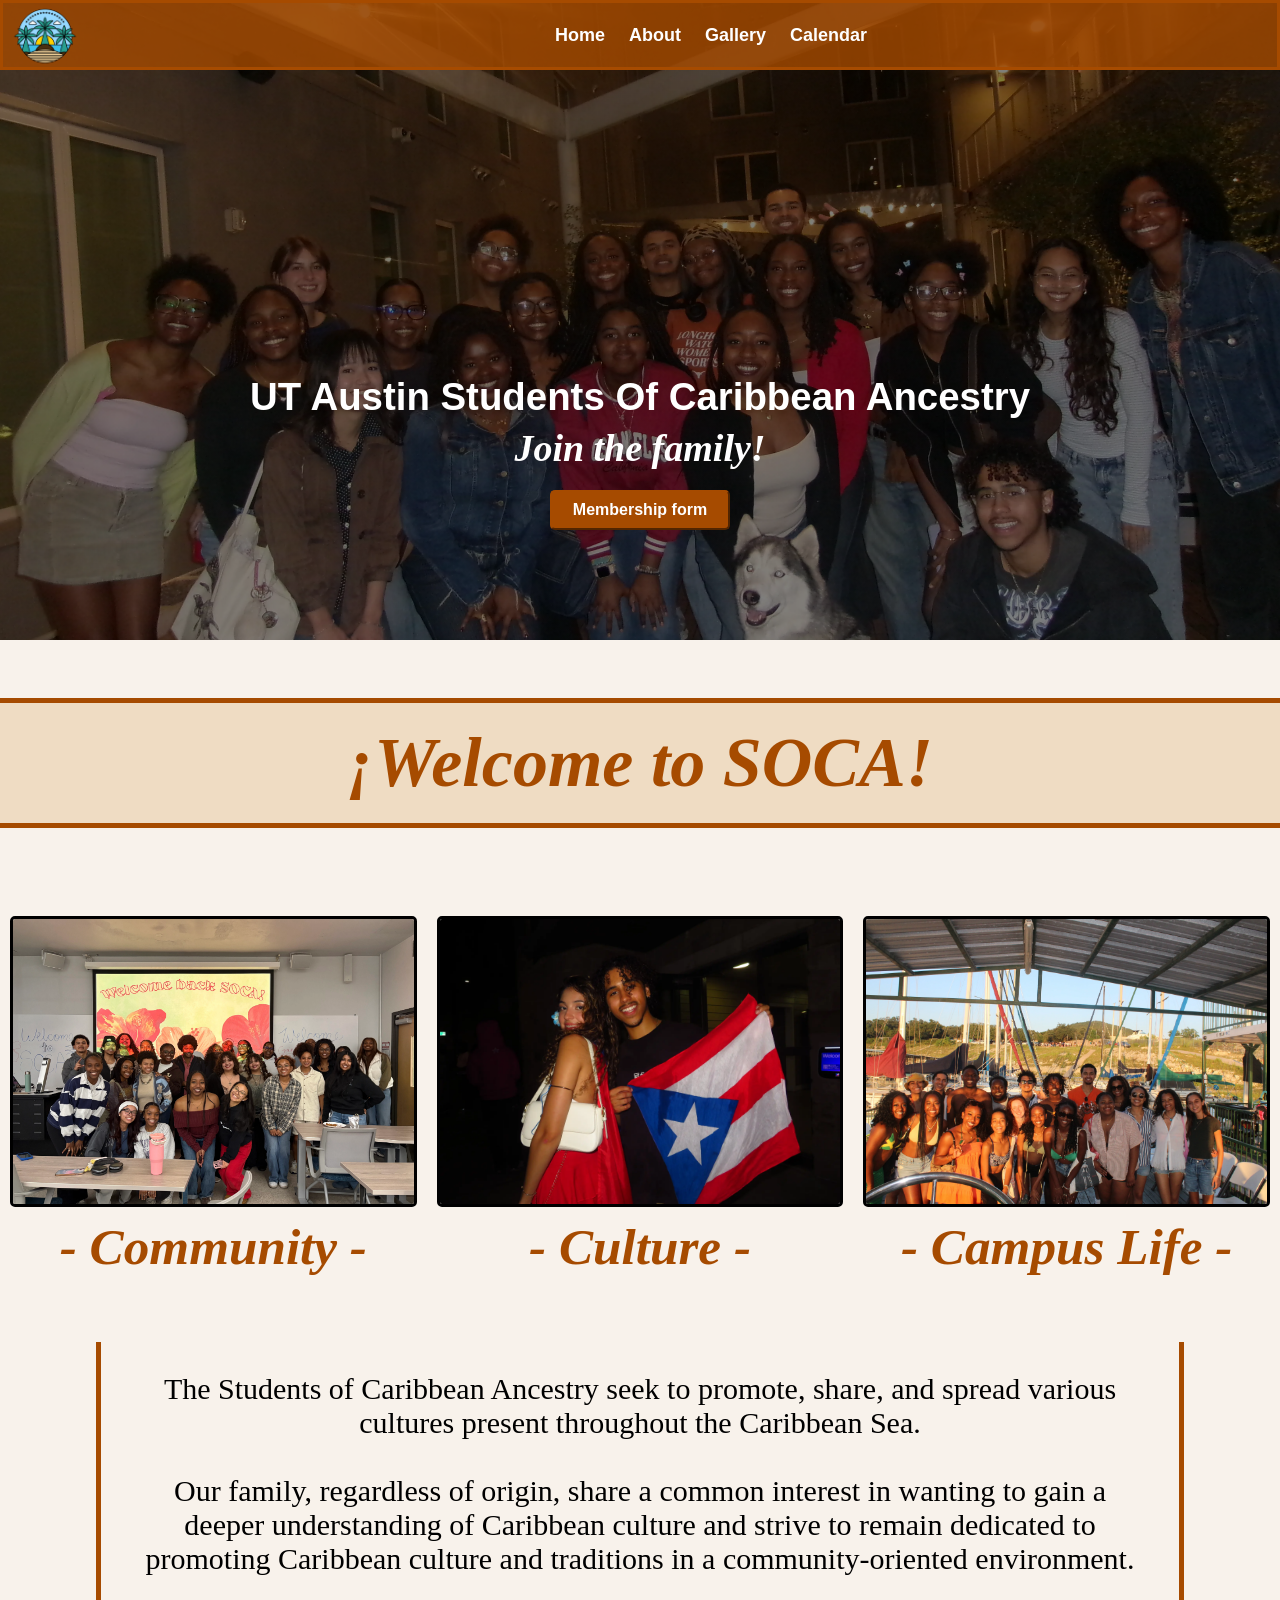
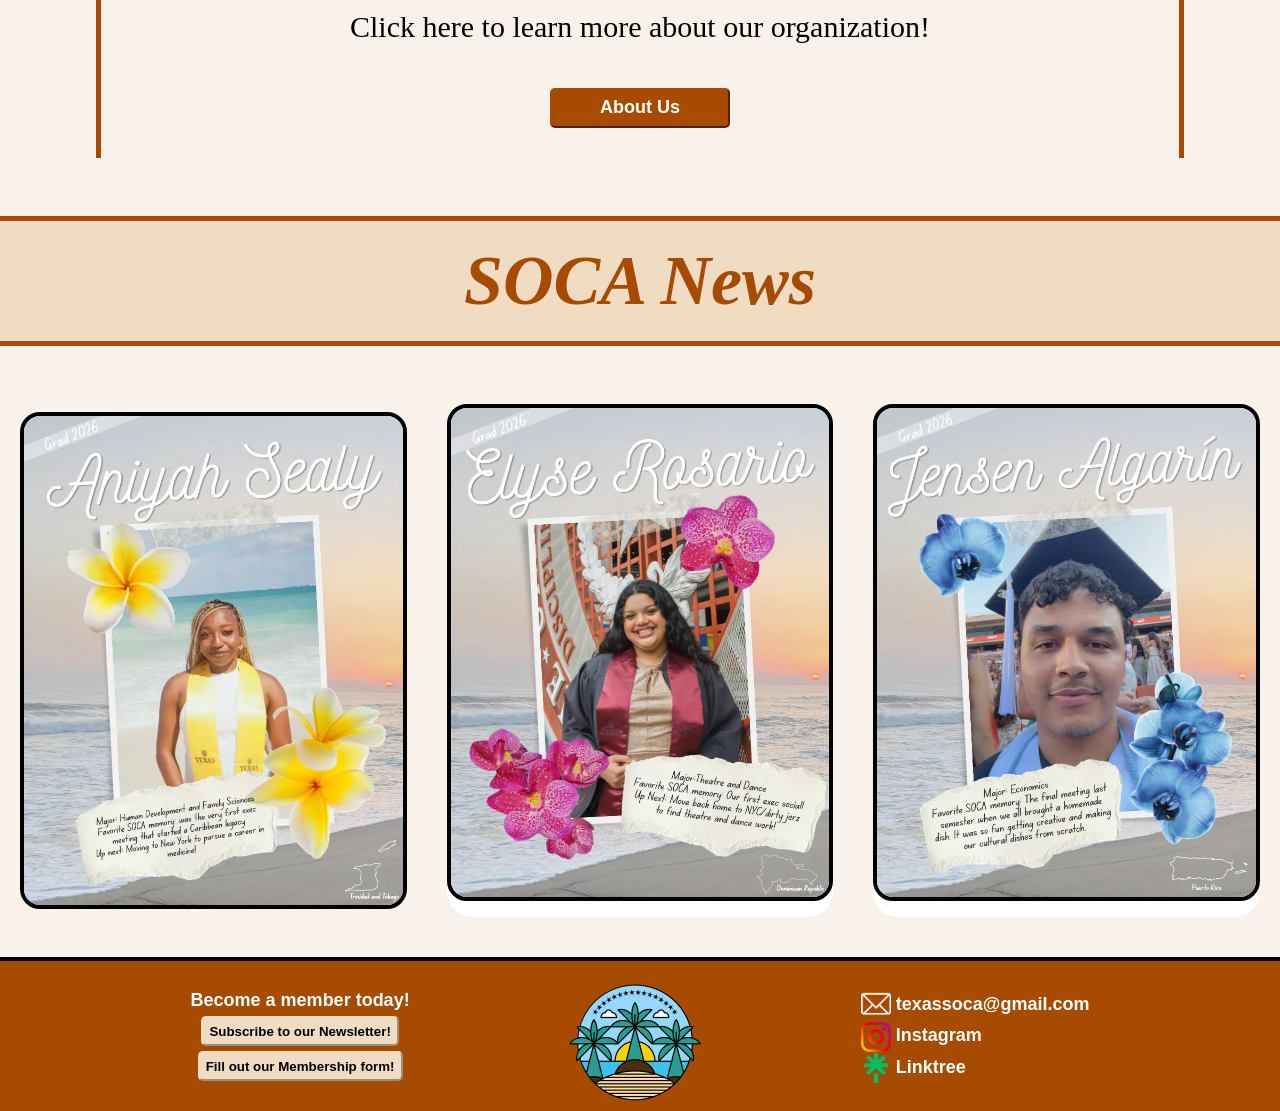
<file: index.html>
<!DOCTYPE html>
<html lang="en">
<!--!defines the metadata, title, and decription of the website in the search engine... I think-->
<head>
    <meta charset="UTF-8"> 
    <meta name="viewport" content="width=device-width, initial-scale=1.0"/>
    <meta name="description" content="Official UT Austin website for the Students of Caribeean Ancestry organization!"/> <!--?idk if this works... meant to give a desc. to the page-->
    <title>UT Austin Students Of Caribbean Ancestry</title>
    <meta content="texassoca.org" property="og:title"/> <!--?idk how useful this is lowk-->
    <meta content="website" property="og:type"/>
    <link href="style.css" rel="stylesheet">
</head>
  <body>
    <!--!Navigation section of SOCA-->
    <nav class="navigation_bar"> 
        <!--TODO: Below is the logo for the navigation bar. Make it fit with CSS-->
        <a href="index.html"><img src="Images/Icons/SOCA flyer.webp" alt="SOCA Logo" id="SOCA_logo_nav"></a>
        <p>
          <a href="index.html">Home</a>
          <a href="Aboutpage.html">About</a>
          <!-- <a href="Eventspage.html">Events</a>  -->
          <a href="Gallerypage.html">Gallery</a>
          <a href="Calendarpage.html">Calendar</a>
        </p>
    </nav> 
    <!--!Main page photo, text, and button-->
    <section class="Main_photo">
        <p id="main_text">
        <strong><br><br><br><br><br><br>UT Austin Students Of Caribbean Ancestry
        </p>
        <p id="text">Join the family!</p>
        <button><a href="https://docs.google.com/forms/d/e/1FAIpQLSfiRs3pIcf7lDTVJcWPeE6tTWsO0qMoafDamlDLLtkmfgeGCA/viewform" target="blank_" id="m_button">Membership form</a></button>
    </section>
    <!--!Welcome Section of SOCA-->
    <section class="Welcome">
      <h2 class="heading_bkg">&iexcl;Welcome to SOCA!</h2>
      <section class="Showcase">
        <figure class="Showcase1"><img src="Images/GBMs/GBM1pic-Sp2026.webp" alt="SOCA GMB #7" class="Community"/><figcaption class="caption"> - Community - </figcaption></figure>
        <figure class="Showcase2"><img src="Images/Events/SOCA PR.webp" alt="SOCA GMB #7" class="Culture"/><figcaption class="caption"> - Culture - </figcaption></figure>
        <figure class="Showcase3"><img src="Images/Events/BoatParty.webp" alt="SOCA GMB #7" class="Campus_life"/><figcaption class="caption"> - Campus Life - </figcaption></figure>
      </section>
      <p id="home_desc">The Students of Caribbean Ancestry seek to promote, 
        share, and spread various cultures present throughout the Caribbean Sea. 
        <br><br>Our family, regardless of origin, share a common interest in wanting to 
        gain a deeper understanding of Caribbean culture and strive to remain dedicated 
        to promoting Caribbean culture and traditions in a community-oriented environment. 
        <br><br>Click here to learn more about our organization!
        <br><br><button><a href="Aboutpage.html" id="button_text">About Us</a></button>
      </p>
    </section>
    <!--!SOCA News section of SOCA-->
    <h2 class="heading_bkg">SOCA News</h2>
    <section class="SOCA_News">
        <div class="Event1">
          <a href="https://www.instagram.com/aniyah.isadora/"><img src="Images/Events/Aniyah_Grad.webp" alt="SOCA GMB #7" class="Event_img"/></a>
        </div>
        <div class="Event2">
          <a href="https://www.instagram.com/elyse_shelli/"><img src="Images/Events/Elyse_Grad.webp" alt="SOCA GMB #7" class="Event_img"/></a>
          <p>
            <!--!change the class of the above image to "Event_desc" to add a description to the news image-->
            <!-- <strong>Spring GBM &#35;7</strong>
            <br><a href="https://www.google.com/maps/place/Parlin+Hall+%28PAR%29/@30.2849068,-97.7426824,17z/data=!3m1!4b1!4m6!3m5!1s0x8644b59d0ba292db:0x47117745a9dd7750!8m2!3d30.2849022!4d-97.7401075!16s%2Fg%2F11cmc3mf2m?entry=ttu&g_ep=EgoyMDI2MDMzMS4wIKXMDSoASAFQAw%3D%3D" target="_blank"><strong>Parlin Hall Room 1</strong></a> -->
          </p>
        </div>
        <div class="Event3">
          <a href="https://www.instagram.com/p/DXZjIsfDr-a/"><img src="Images/Events/Jenson_Grad.webp" alt="SOCA GMB #7" class="Event_img"/></a>
          <p>
            <!--!change the class of the above image to "Event_desc" to add a description to the news image-->
            <!-- <strong>Spring GBM &#35;7</strong>
            <br><a href="https://www.google.com/maps/place/Parlin+Hall+%28PAR%29/@30.2849068,-97.7426824,17z/data=!3m1!4b1!4m6!3m5!1s0x8644b59d0ba292db:0x47117745a9dd7750!8m2!3d30.2849022!4d-97.7401075!16s%2Fg%2F11cmc3mf2m?entry=ttu&g_ep=EgoyMDI2MDMzMS4wIKXMDSoASAFQAw%3D%3D" target="_blank"><strong>Parlin Hall Room 1</strong></a> -->
          </p>
        </div>
    </section>
    <!--!Membership Leaderboard Section of SOCA-->
    <!-- <section>
        <h2 class="heading_bkg">Membership Leaderboard</h2>
        <a href="https://commoninja.site/50e50503-81b2-4317-83ac-82561f84b684"><img src="Images/News/leaderboard image.png" id="mem-lbd"/></a>
    </section> -->
    <!--!Footer section of SOCA-->
    <footer class="footer">
      <p id="buttons">Become a member today! 
        <br><button><a href="https://gmail.us11.list-manage.com/subscribe?u=b5dd3a815d8181be02d828925&id=25b40e7dc7" target="blank_">Subscribe to our Newsletter!</a></button>
        <br><button><a href="https://docs.google.com/forms/d/e/1FAIpQLSfiRs3pIcf7lDTVJcWPeE6tTWsO0qMoafDamlDLLtkmfgeGCA/viewform" target="blank_">Fill out our Membership form!</a></button>
      </p>
      <img src="Images/Icons/SOCA flyer.webp" id="SOCA_logo_foot"/>
      <p id="social"> 
        <a href="https://mail.google.com/mail/u/0/?fs=1&tf=cm&source=mailto&to=texassoca@gmail.com" target="_blank"><img src="Images/Icons/email-SOCA.webp"  class="socials_logo"/>texassoca@gmail.com</a>
        <br><a href="https://www.instagram.com/texas.soca/" target="_blank"><img src="Images/Icons/Instagram-SOCA.webp"  class="socials_logo"/>Instagram</a>
        <br><a href="https://linktr.ee/texassoca?utm_source=ig&utm_medium=social&utm_content=link_in_bio" target="_blank"><img src="Images/Icons/linktree-SOCA.webp"  class="socials_logo"/>Linktree</a>
      </p>
    </footer>
  </body>
</html>
</file>
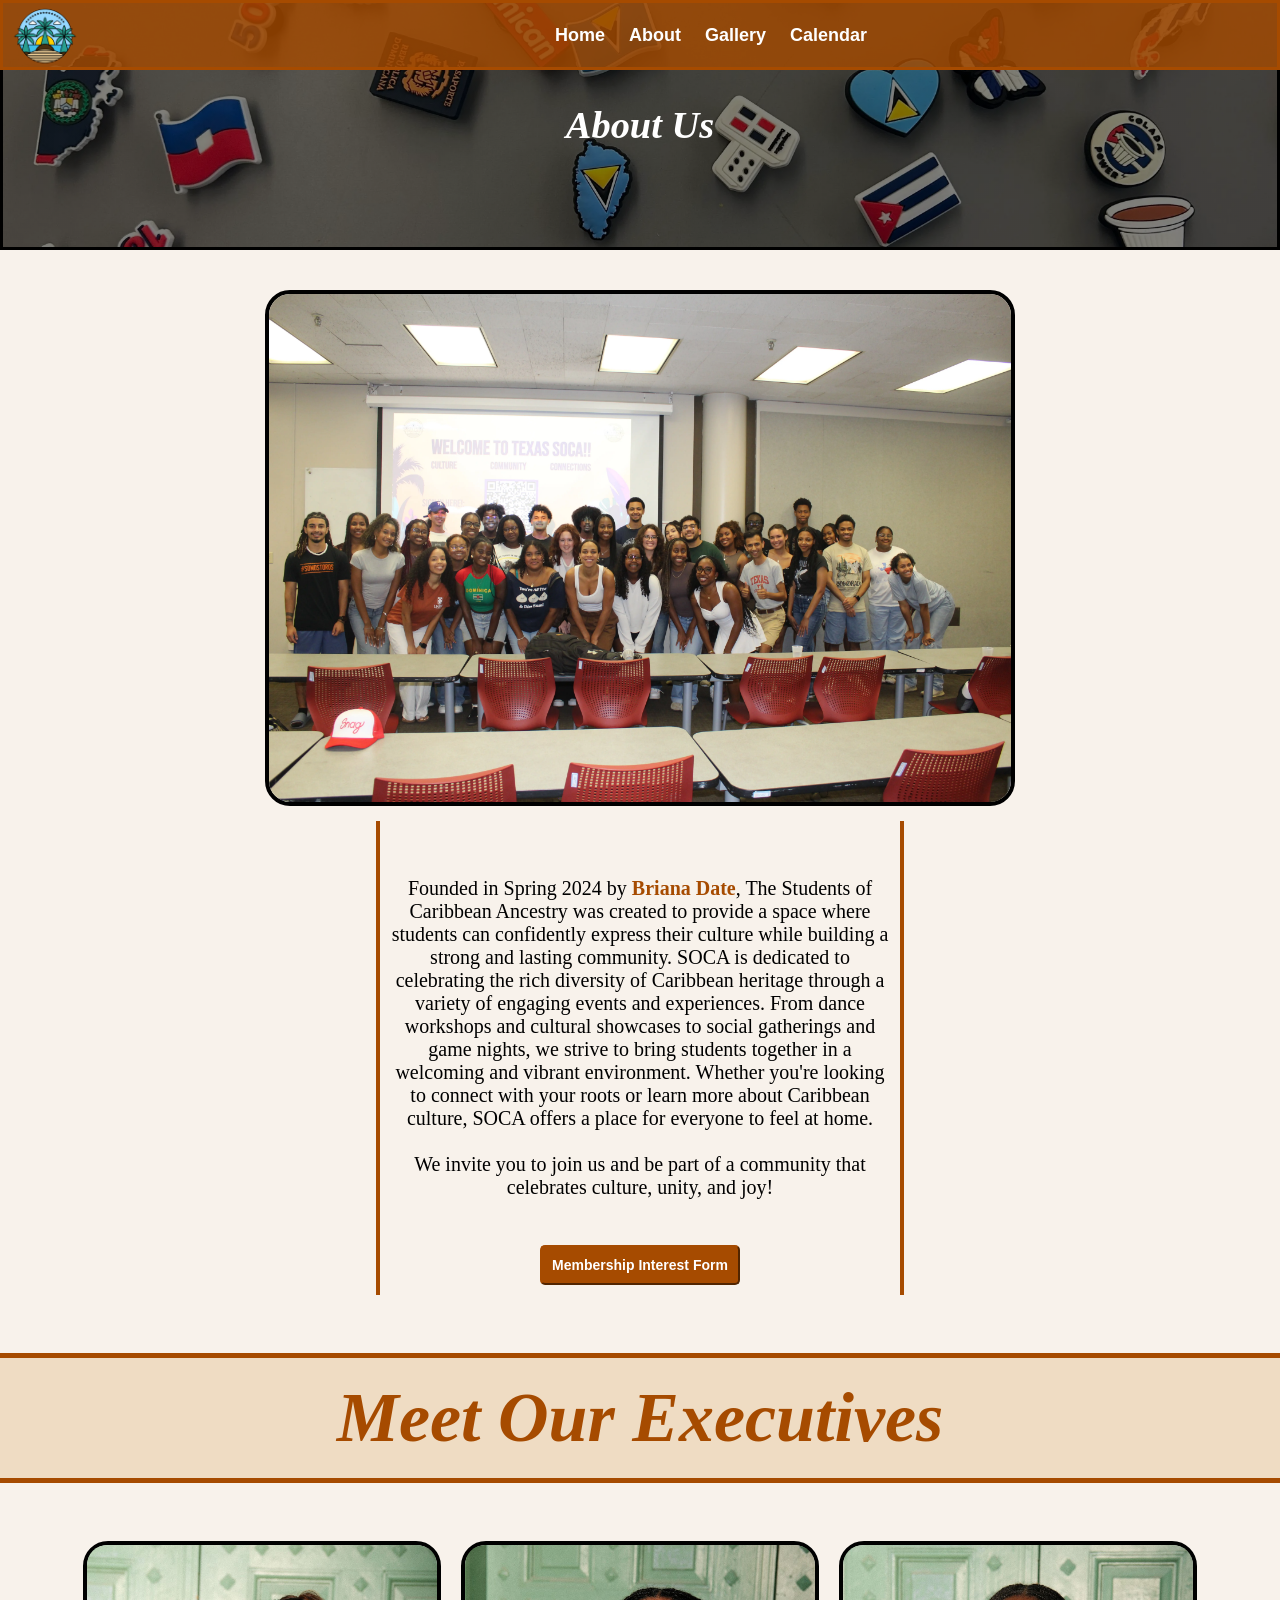
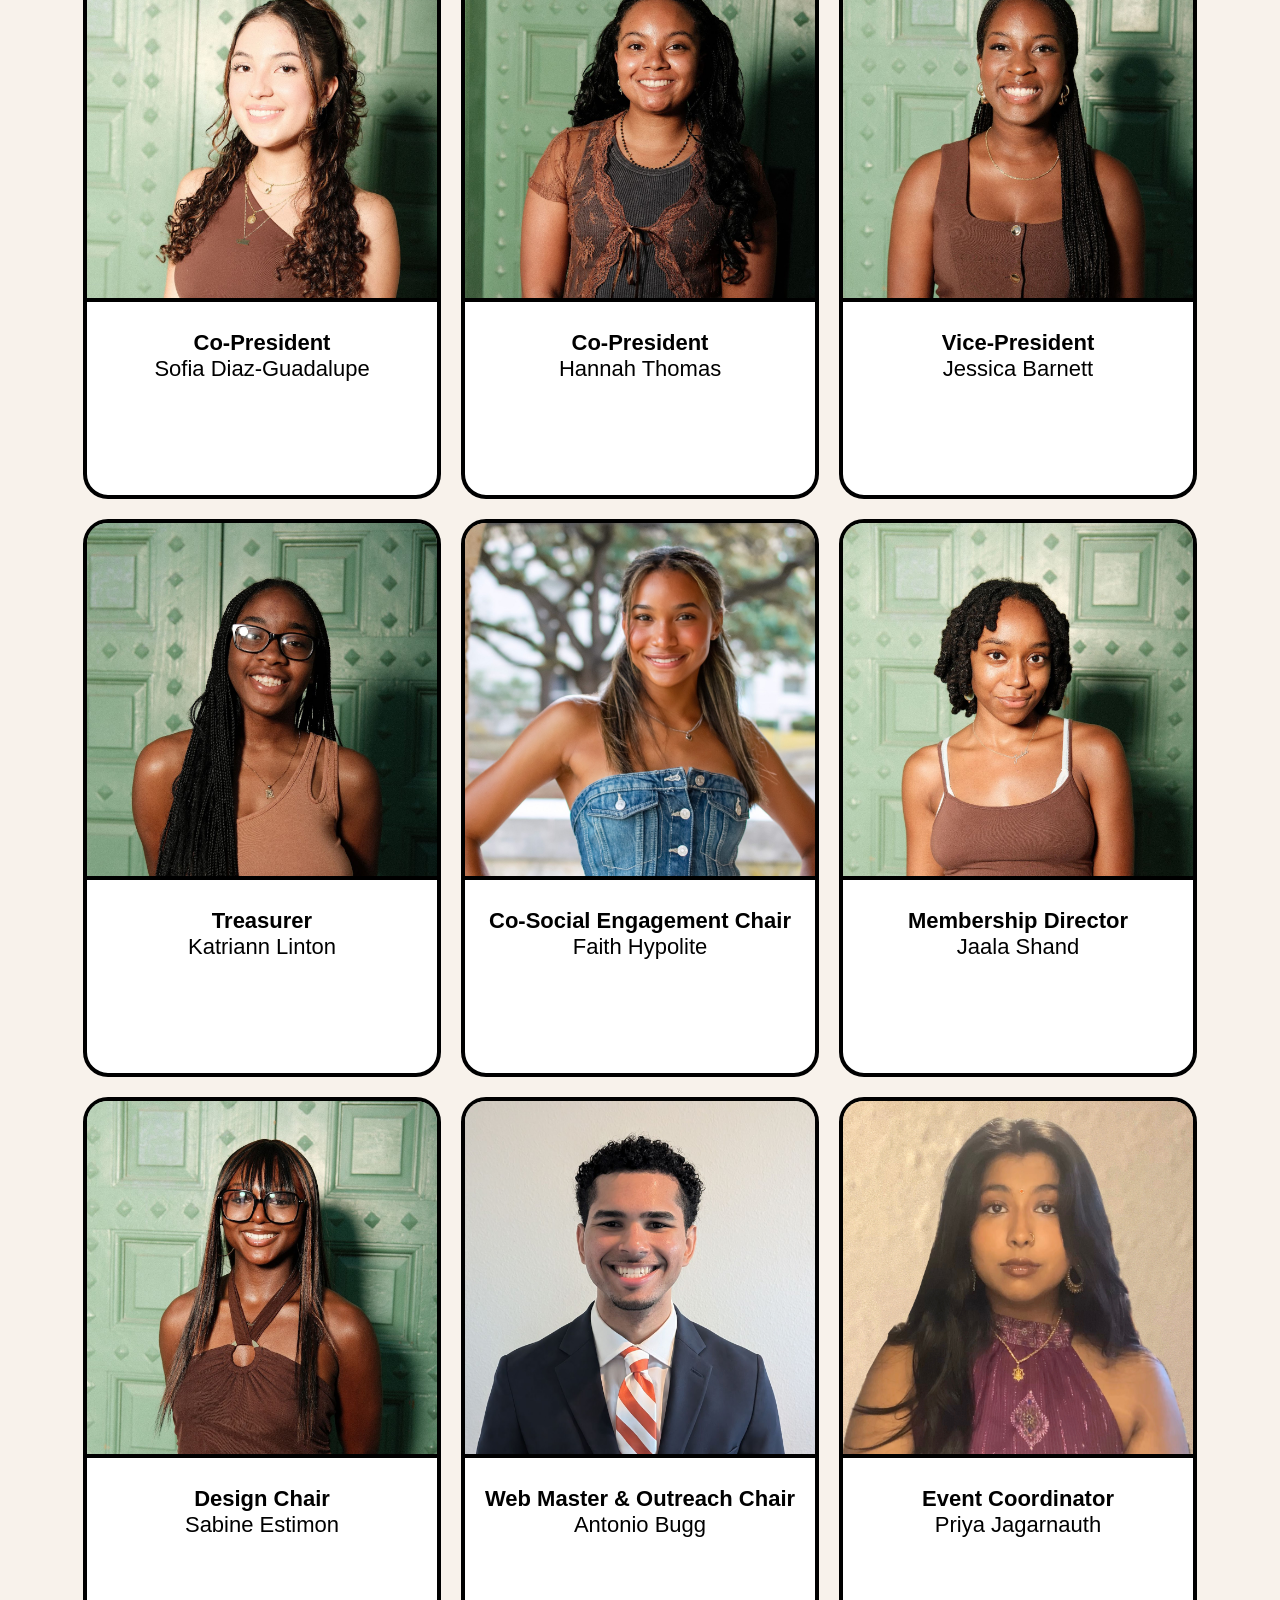
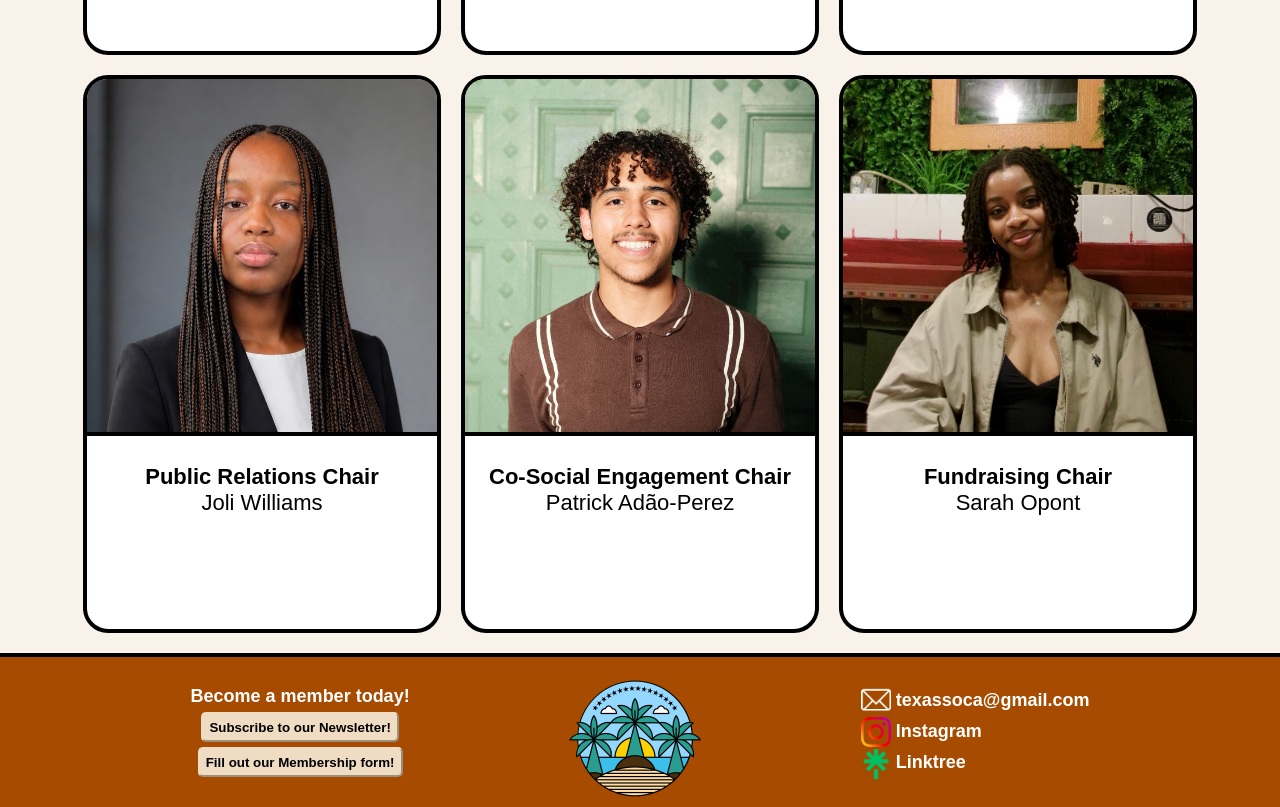
<file: Aboutpage.html>
<!DOCTYPE html>
<html lang="en">
<!--!defines the metadata, title, and decription of the website in the search engine... I think-->
<head>
    <meta charset="utf-8">
    <meta name="viewport" content="width=device-width, initial-scale=1.0">
    <title>About Us</title>
    <link href="style.css" rel="stylesheet">
</head>
    <body>
      <!--!Navigation section of SOCA-->
    <nav class="navigation_bar"> 
        <!--TODO: Below is the logo for the navigation bar. Make it fit with CSS-->
        <a href="index.html"><img src="Images/Icons/SOCA flyer.webp" width="50" height="50" alt="SOCA Logo" id="SOCA_logo_nav"></a>
        <p>
          <a href="index.html">Home</a>
          <a href="Aboutpage.html">About</a>
          <!-- <a href="Eventspage.html">Events</a>  -->
          <a href="Gallerypage.html">Gallery</a>
          <a href="Calendarpage.html">Calendar</a>
        </p>
    </nav> 
        <h1 class="lead_heading_bkg">About Us</h1>
        <!--!Summary of who SOCA is section (image + desc)-->
        <section class="SOCA_background"> 
            <img src="Images/GBMs/GBM 1 photo.webp" id="SB_pic"/>
            <p id="SB_desc">
                <br><br>Founded in Spring 2024 by 
                <a href="https://www.instagram.com/briibreezyy/" id="linkylink" target="blank_">Briana Date</a>, 
                The Students of Caribbean Ancestry was created to provide a space where 
                students can confidently express their culture while building a strong and lasting community.
                SOCA is dedicated to celebrating the rich diversity of Caribbean heritage through a variety
                of engaging events and experiences. 
                From dance workshops and cultural showcases to social gatherings and game nights, 
                we strive to bring students together in a welcoming and vibrant environment.
                Whether you&#39;re looking to connect with your roots or learn more about Caribbean culture, 
                SOCA offers a place for everyone to feel at home.
                <br><br>We invite you to join us and be part of a community that celebrates culture, unity, and joy!
                <br><br><br><button class="btn">
                    <a href="https://docs.google.com/forms/d/e/1FAIpQLSfiRs3pIcf7lDTVJcWPeE6tTWsO0qMoafDamlDLLtkmfgeGCA/viewform" target="_blank">Membership Interest Form</a>
                </button>
            </p>
        </section>
        <!--!Executive board showcase section of SOCA.-->
        <h2 class="heading_bkg">Meet Our Executives</h2>
        <section class="SOCA_Exec">
            <article class="Exec_Section1">
                <div class="Exec_Card" id="Exec_Card1">
                    <a href="https://www.instagram.com/sofia_dxxz/"><img src="Images/Executives/Sofi_Pres.jpg" alt="Picture of Executive One" class="Executive"/></a>
                    <p>
                        <strong>Co-President</strong>
                        <br>Sofia Diaz-Guadalupe
                    </p>
                </div>
                <div class="Exec_Card">
                    <a href="https://www.instagram.com/hola10024/"><img src="Images/Executives/Hannah-Pres.jpg" alt="Picture of Executive Two" class="Executive"/></a>
                    <p>
                        <strong>Co-President</strong>
                        <br>Hannah Thomas
                    </p>
                </div>
                <div class="Exec_Card">
                    <a href="https://www.instagram.com/jessicabarnett._/"><img src="Images/Executives/Jessica-VP.jpg" alt="Picture of Executive Three" class="Executive"/></a>
                    <p>
                        <strong>Vice-President</strong>
                        <br>Jessica Barnett
                    </p>
                </div>
            </article>
            <article class="Exec_Section2">
                <div class="Exec_Card">
                    <a href="https://www.instagram.com/__.katriann.__/"><img src="Images/Executives/Kat-Treasurer.jpg" alt="Picture of Executive Four" class="Executive"/></a>
                    <p>
                        <strong>Treasurer</strong>
                        <br>Katriann Linton
                    </p>
                </div>
                <div class="Exec_Card">
                    <a href="https://www.instagram.com/faith.hypolite/"><img src="Images/Executives/Faith_SEC.jpeg" alt="Picture of Executive Five" class="Executive"/></a>
                    <p>
                        <strong>Co-Social Engagement Chair</strong>
                        <br>Faith Hypolite
                    </p>
                </div>
                <div class="Exec_Card">
                    <a href="https://www.instagram.com/jaalahshand1/"><img src="Images/Executives/Jaalah-Membership.jpg" alt="Picture of Executive Six" class="Executive"/></a>
                    <p>
                        <strong>Membership Director</strong>
                        <br>Jaala Shand
                    </p>
                </div>
            </article>
            <article class="Exec_Section3">
                <div class="Exec_Card">
                    <a href="https://www.instagram.com/_sabines.interlude_/"><img src="Images/Executives/Sabine-Design.jpg" alt="Picture of Executive Seven" class="Executive"/></a>
                    <p>
                        <strong>Design Chair</strong>
                        <br>Sabine Estimon
                    </p>
                </div>
                <div class="Exec_Card">
                        <a href="https://www.instagram.com/05.anton.io/"><img src="Images/Executives/Antonio-WM-Outreach.jpg" alt="Picture of Executive Eight" class="Executive"/></a>
                        <p>
                            <strong>Web Master & Outreach Chair</strong>
                            <br>Antonio Bugg
                        </p>
                </div>
                <div class="Exec_Card">
                        <a href="https://www.instagram.com/priiya.mov/"><img src="Images/Executives/Priya_EC.jpeg" alt="Picture of Executive Nine" class="Executive"/></a>
                        <p>
                            <strong>Event Coordinator</strong>
                            <br>Priya Jagarnauth
                        </p>
                </div>
            </article>
            <article class="Exec_Section4">
                <div class="Exec_Card">
                    <a href="https://www.instagram.com/joliwilliams_/"><img src="Images/Executives/Joli-PR.jpeg" alt="Picture of Executive Ten" class="Executive"/></a>
                    <p>
                        <strong>Public Relations Chair</strong>
                        <br>Joli Williams
                    </p>
                </div>
                <div class="Exec_Card">
                        <a href="https://www.instagram.com/pa.p.ap/"><img src="Images/Executives/Pat-SEC.jpg" alt="Picture of Executive Eleven" class="Executive"/></a>
                        <p>
                            <strong>Co-Social Engagement Chair</strong>
                            <br>Patrick Adão-Perez 
                        </p>
                </div>
                <div class="Exec_Card">
                        <a href="https://www.instagram.com/sarah_op18/"><img src="Images/Executives/Sarah_FR.jpeg" alt="Picture of Executive Twelve" class="Executive"/></a>
                        <p>
                            <strong>Fundraising Chair</strong>
                            <br>Sarah Opont
                        </p>
                </div>
            </article>
        </section>
        <!--!Footer section of SOCA-->
    <footer class="footer">
      <p id="buttons">Become a member today! 
        <br><button><a href="https://gmail.us11.list-manage.com/subscribe?u=b5dd3a815d8181be02d828925&id=25b40e7dc7" target="blank_">Subscribe to our Newsletter!</a></button>
        <br><button><a href="https://docs.google.com/forms/d/e/1FAIpQLSfiRs3pIcf7lDTVJcWPeE6tTWsO0qMoafDamlDLLtkmfgeGCA/viewform" target="blank_">Fill out our Membership form!</a></button>
      </p>
      <img src="Images/Icons/SOCA flyer.webp" id="SOCA_logo_foot"/>
      <p id="social"> 
        <a href="https://mail.google.com/mail/u/0/?fs=1&tf=cm&source=mailto&to=texassoca@gmail.com" target="_blank"><img src="Images/Icons/email-SOCA.webp"  class="socials_logo"/>texassoca@gmail.com</a>
        <br><a href="https://www.instagram.com/texas.soca/" target="_blank"><img src="Images/Icons/Instagram-SOCA.webp"  class="socials_logo"/>Instagram</a>
        <br><a href="https://linktr.ee/texassoca?utm_source=ig&utm_medium=social&utm_content=link_in_bio" target="_blank"><img src="Images/Icons/linktree-SOCA.webp"  class="socials_logo"/>Linktree</a>
      </p>
    </footer>
    </body>
</html>
</file>
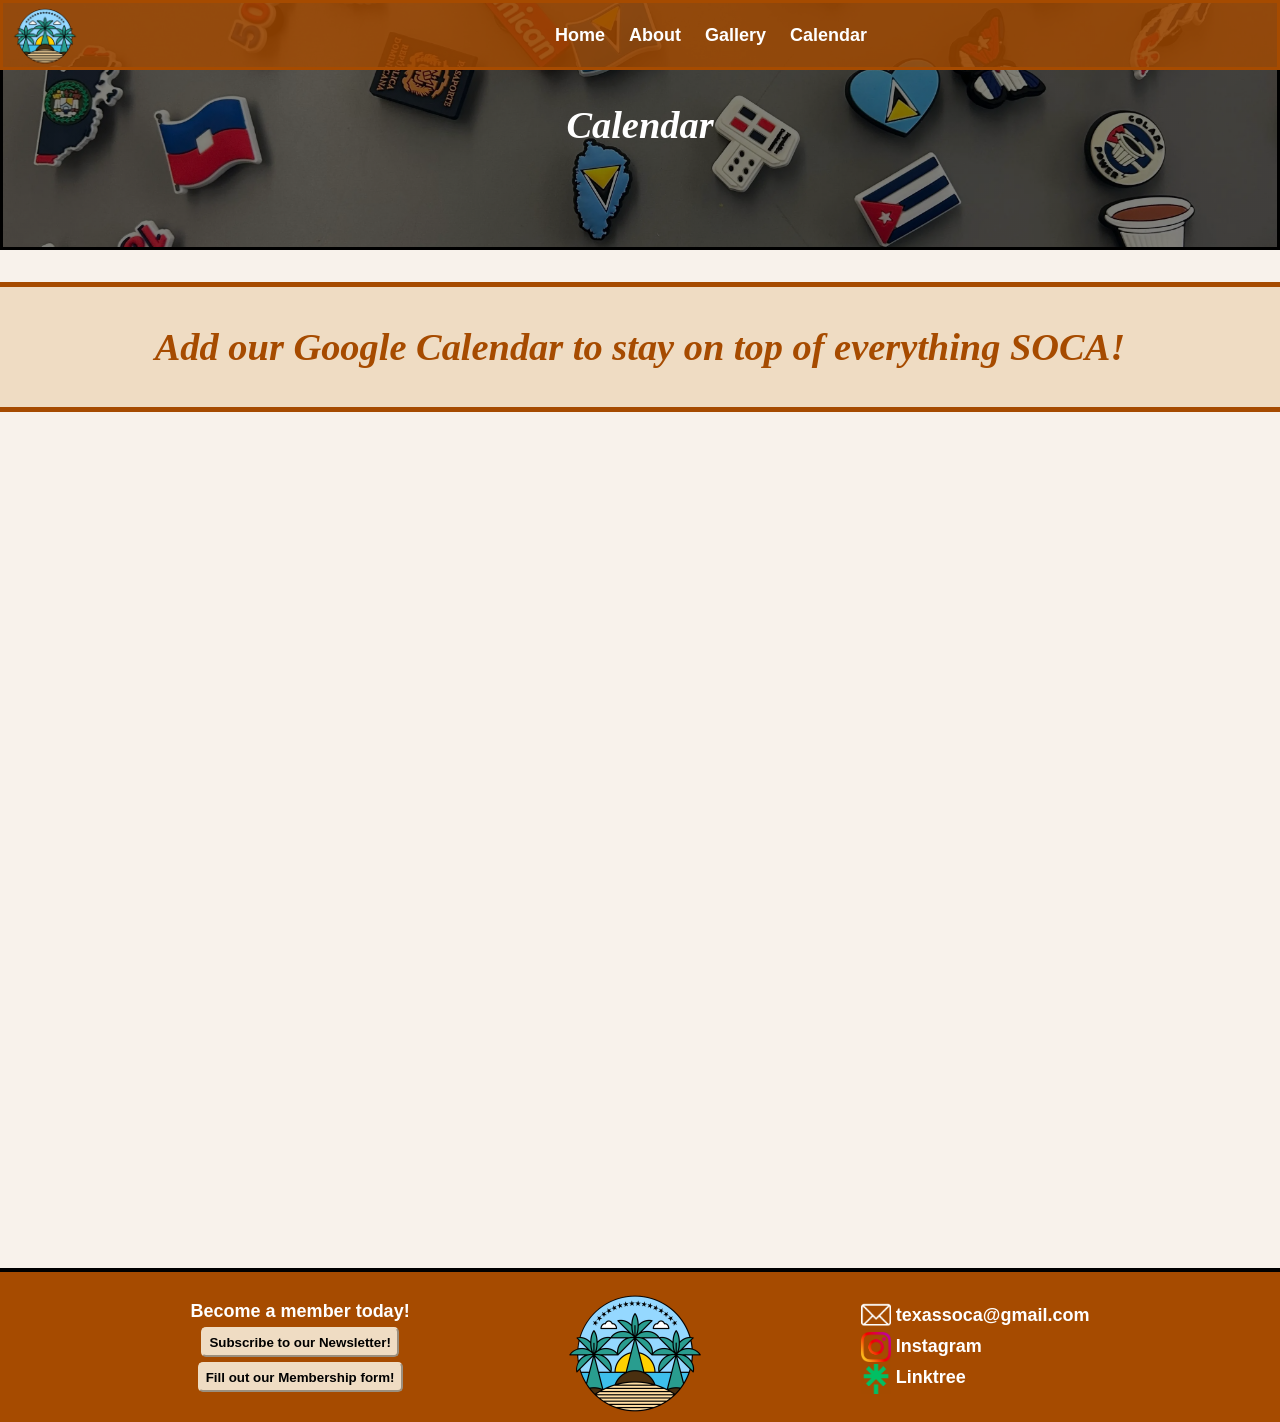
<file: Calendarpage.html>
<!DOCTYPE html>
<html lang="en">
<!--!defines the metadata, title, and decription of the website in the search engine... I think-->
<head>
    <meta charset="utf-8">
    <meta name="viewport" content="width=device-width, initial-scale=1.0">
    <title class="heading_bkg">Calendar</title>
    <link href="style.css" rel="stylesheet">
</head>
<body>
 <!--!Navigation section of SOCA-->
    <nav class="navigation_bar"> 
        <!--TODO: Below is the logo for the navigation bar. Make it fit with CSS-->
        <a href="index.html"><img src="Images/Icons/SOCA flyer.webp" width="50" height="50" alt="SOCA Logo" id="SOCA_logo_nav"></a>
        <p>
          <a href="index.html">Home</a>
          <a href="Aboutpage.html">About</a>
          <!-- <a href="Eventspage.html">Events</a>  -->
          <a href="Gallerypage.html">Gallery</a>
          <a href="Calendarpage.html">Calendar</a>
        </p>
    </nav> 
  <!--!Calendar section of SOCA-->
  <section>
    <h1 class="lead_heading_bkg">Calendar</h1>
    <h2 class="heading_bkg" id="cal_text">Add our Google Calendar to stay on top of everything SOCA!</h2>
    <iframe src="https://calendar.google.com/calendar/embed?src=42ed15042eed2725a1892e1de31f088335b84bee9f94da68ed3fee465f9c8dc5%40group.calendar.google.com&ctz=America%2FChicago" 
            style="border: 0" id="calendar" frameborder="0" scrolling="no">
    </iframe>
  </section>
  <!--!Footer section of SOCA-->
    <footer class="footer">
      <p id="buttons">Become a member today! 
        <br><button><a href="https://gmail.us11.list-manage.com/subscribe?u=b5dd3a815d8181be02d828925&id=25b40e7dc7" target="blank_">Subscribe to our Newsletter!</a></button>
        <br><button><a href="https://docs.google.com/forms/d/e/1FAIpQLSfiRs3pIcf7lDTVJcWPeE6tTWsO0qMoafDamlDLLtkmfgeGCA/viewform" target="blank_">Fill out our Membership form!</a></button>
      </p>
      <img src="Images/Icons/SOCA flyer.webp" id="SOCA_logo_foot"/>
      <p id="social"> 
        <a href="https://mail.google.com/mail/u/0/?fs=1&tf=cm&source=mailto&to=texassoca@gmail.com" target="_blank"><img src="Images/Icons/email-SOCA.webp"  class="socials_logo"/>texassoca@gmail.com</a>
        <br><a href="https://www.instagram.com/texas.soca/" target="_blank"><img src="Images/Icons/Instagram-SOCA.webp"  class="socials_logo"/>Instagram</a>
        <br><a href="https://linktr.ee/texassoca?utm_source=ig&utm_medium=social&utm_content=link_in_bio" target="_blank"><img src="Images/Icons/linktree-SOCA.webp"  class="socials_logo"/>Linktree</a>
      </p>
    </footer>
</body>
</html>
</file>
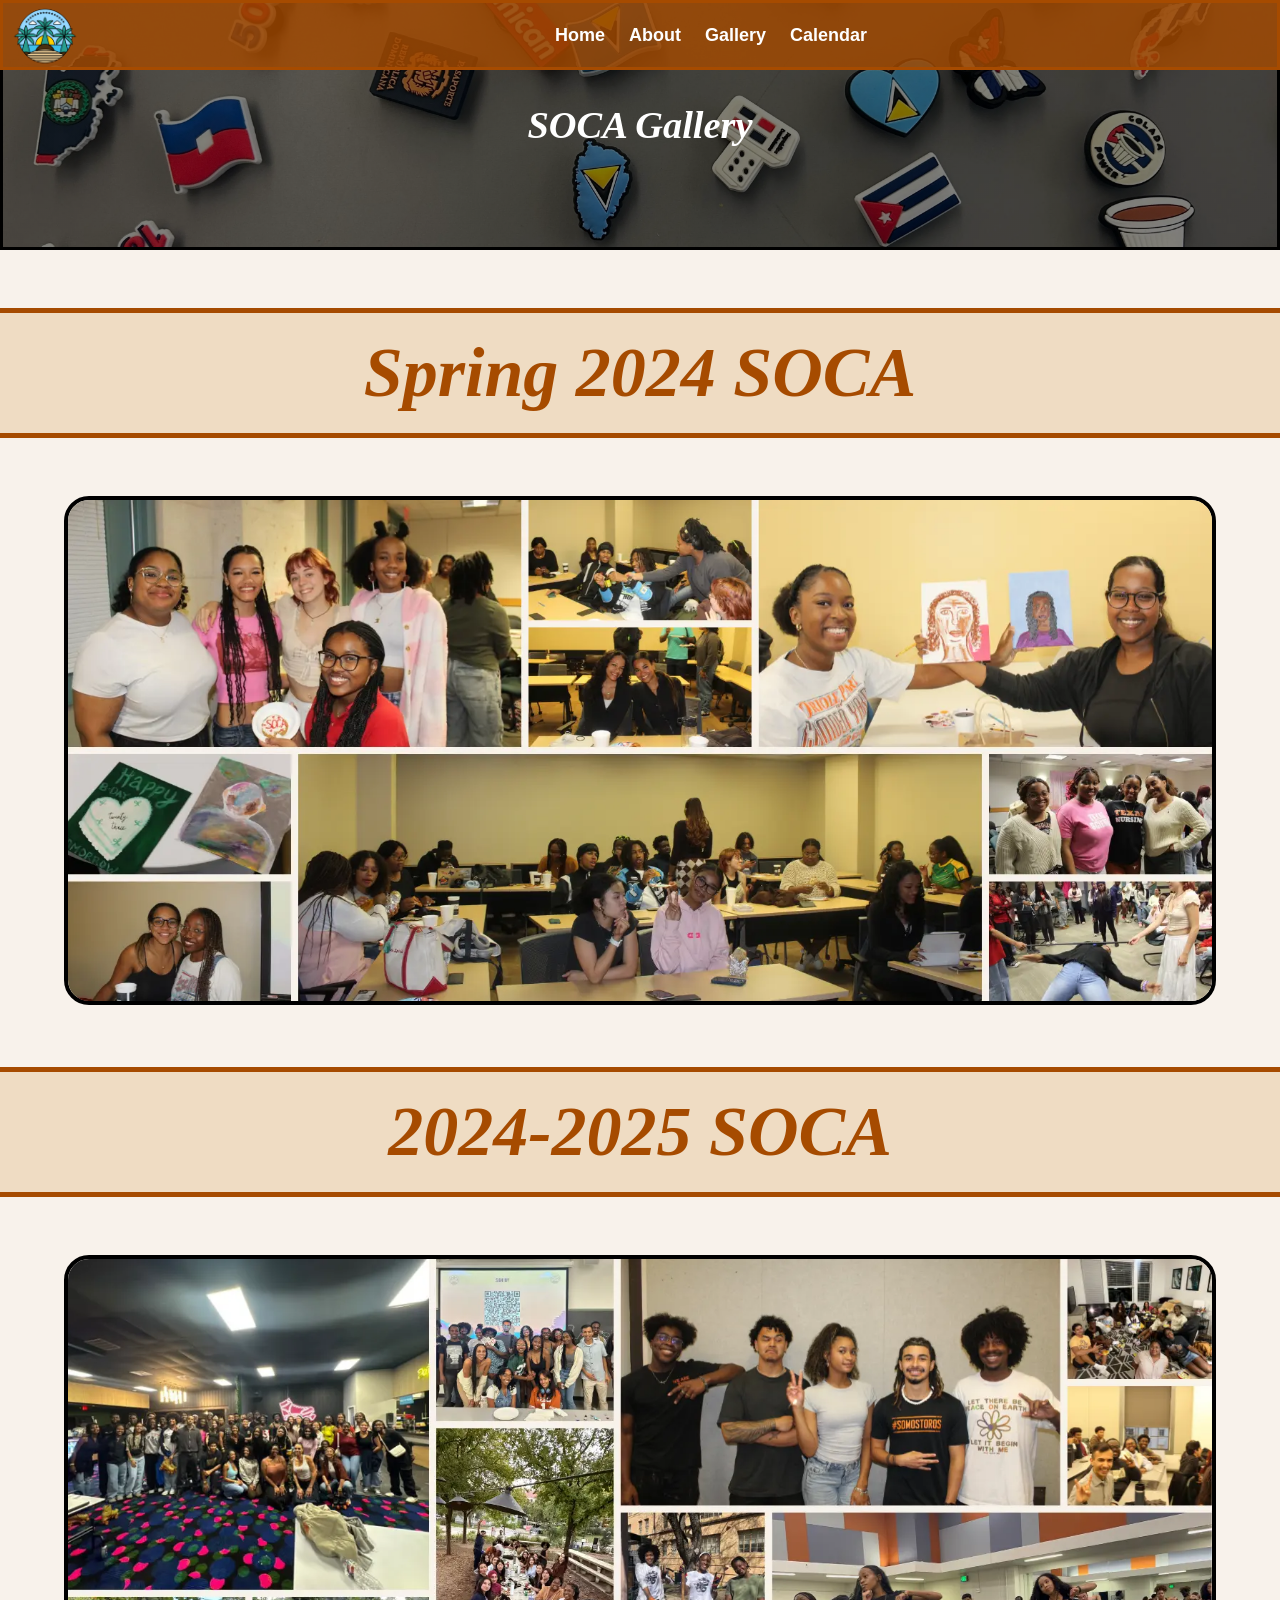
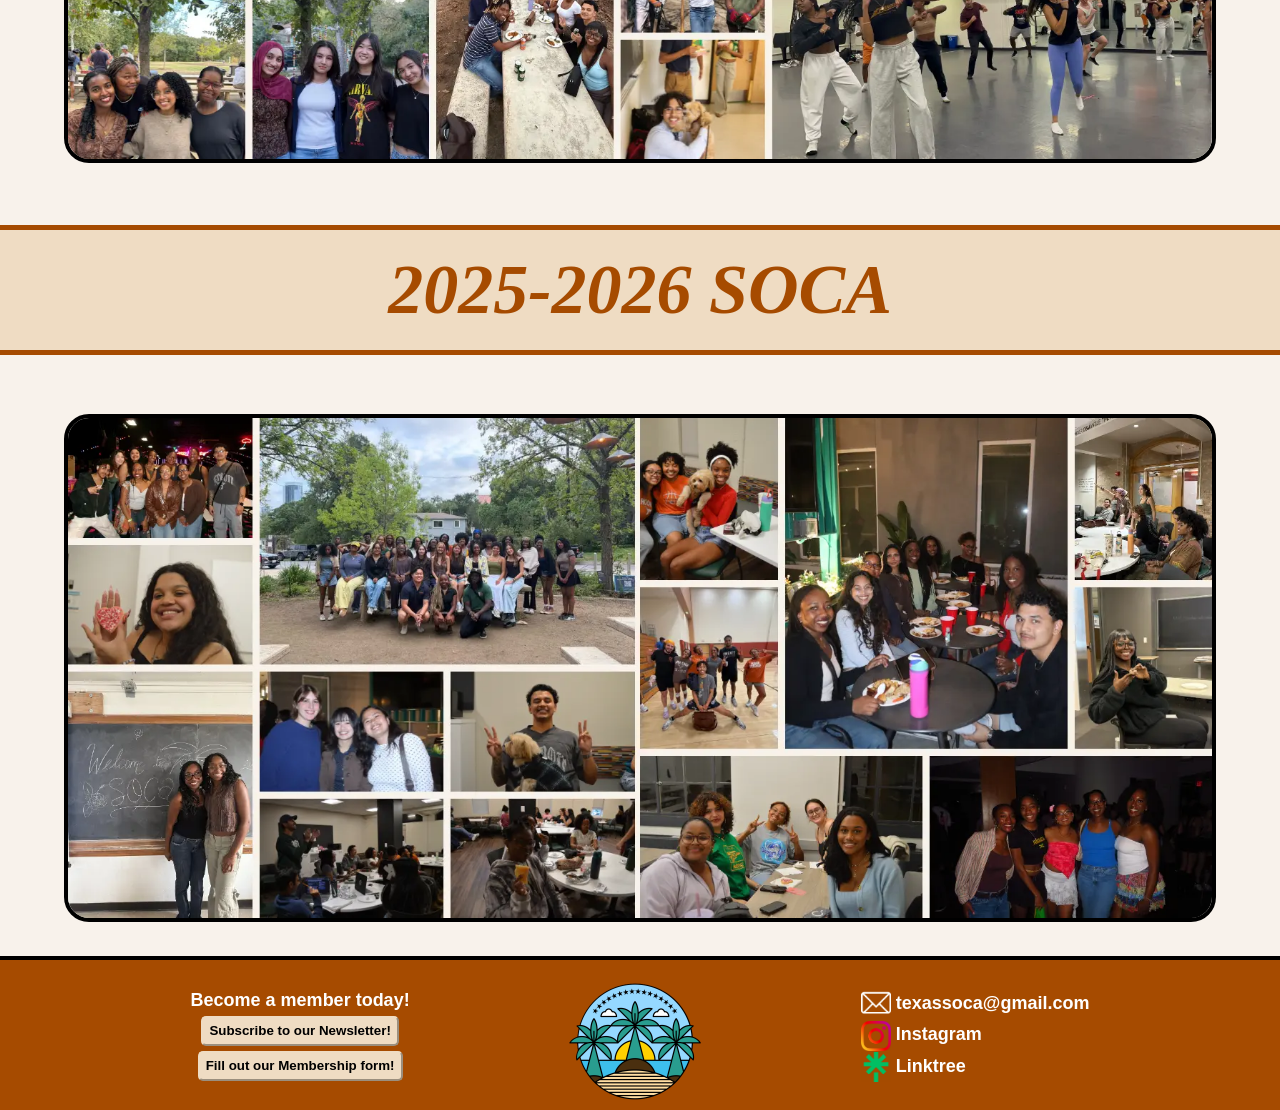
<file: Gallerypage.html>
<!DOCTYPE html>
<html lang="en">
<!--!defines the metadata, title, and decription of the website in the search engine... I think-->
<head>
    <meta charset="utf-8">
    <meta name="viewport" content="width=device-width, initial-scale=1.0">
    <title>Gallery</title>
    <link href="style.css" rel="stylesheet">
</head>
    <body>
    <!--!Navigation section of SOCA-->
    <nav class="navigation_bar"> 
        <!--TODO: Below is the logo for the navigation bar. Make it fit with CSS-->
        <a href="index.html"><img src="Images/Icons/SOCA flyer.webp" width="50" height="50" alt="SOCA Logo" id="SOCA_logo_nav"></a>
        <p>
          <a href="index.html">Home</a>
          <a href="Aboutpage.html">About</a>
          <!-- <a href="Eventspage.html">Events</a>  -->
          <a href="Gallerypage.html">Gallery</a>
          <a href="Calendarpage.html">Calendar</a>
        </p>
    </nav> 
    <!--!SOCA Gallery Section of SOCA-->
    <h1 class="lead_heading_bkg">SOCA Gallery</h1>
    <section class="Gallery_Photos">
        <div>
            <h2 class="heading_bkg">Spring 2024 SOCA</h2>
            <img src="Images/Gallery/1.webp" class="G_photo"/>
        </div>
        <div>
            <h2 class="heading_bkg">2024-2025 SOCA</h2>
            <img src="Images/Gallery/2.webp" class="G_photo"/>
        </div>
        <div>
            <h2 class="heading_bkg">2025-2026 SOCA</h2>
            <img src="Images/Gallery/3.webp" class="G_photo" id="final_photo"/>
        </div>
    </section>
    <!--!Footer section of SOCA-->
    <footer class="footer">
        <p id="buttons">Become a member today! 
        <br><button><a href="https://gmail.us11.list-manage.com/subscribe?u=b5dd3a815d8181be02d828925&id=25b40e7dc7" target="blank_">Subscribe to our Newsletter!</a></button>
        <br><button><a href="https://docs.google.com/forms/d/e/1FAIpQLSfiRs3pIcf7lDTVJcWPeE6tTWsO0qMoafDamlDLLtkmfgeGCA/viewform" target="blank_">Fill out our Membership form!</a></button>
        </p>
        <img src="Images/Icons/SOCA flyer.webp" id="SOCA_logo_foot"/>
        <p id="social"> 
        <a href="https://mail.google.com/mail/u/0/?fs=1&tf=cm&source=mailto&to=texassoca@gmail.com" target="_blank"><img src="Images/Icons/email-SOCA.webp"  class="socials_logo"/>texassoca@gmail.com</a>
        <br><a href="https://www.instagram.com/texas.soca/" target="_blank"><img src="Images/Icons/Instagram-SOCA.webp"  class="socials_logo"/>Instagram</a>
        <br><a href="https://linktr.ee/texassoca?utm_source=ig&utm_medium=social&utm_content=link_in_bio" target="_blank"><img src="Images/Icons/linktree-SOCA.webp"  class="socials_logo"/>Linktree</a>
        </p>
    </footer>
    </body>
</html>
</file>
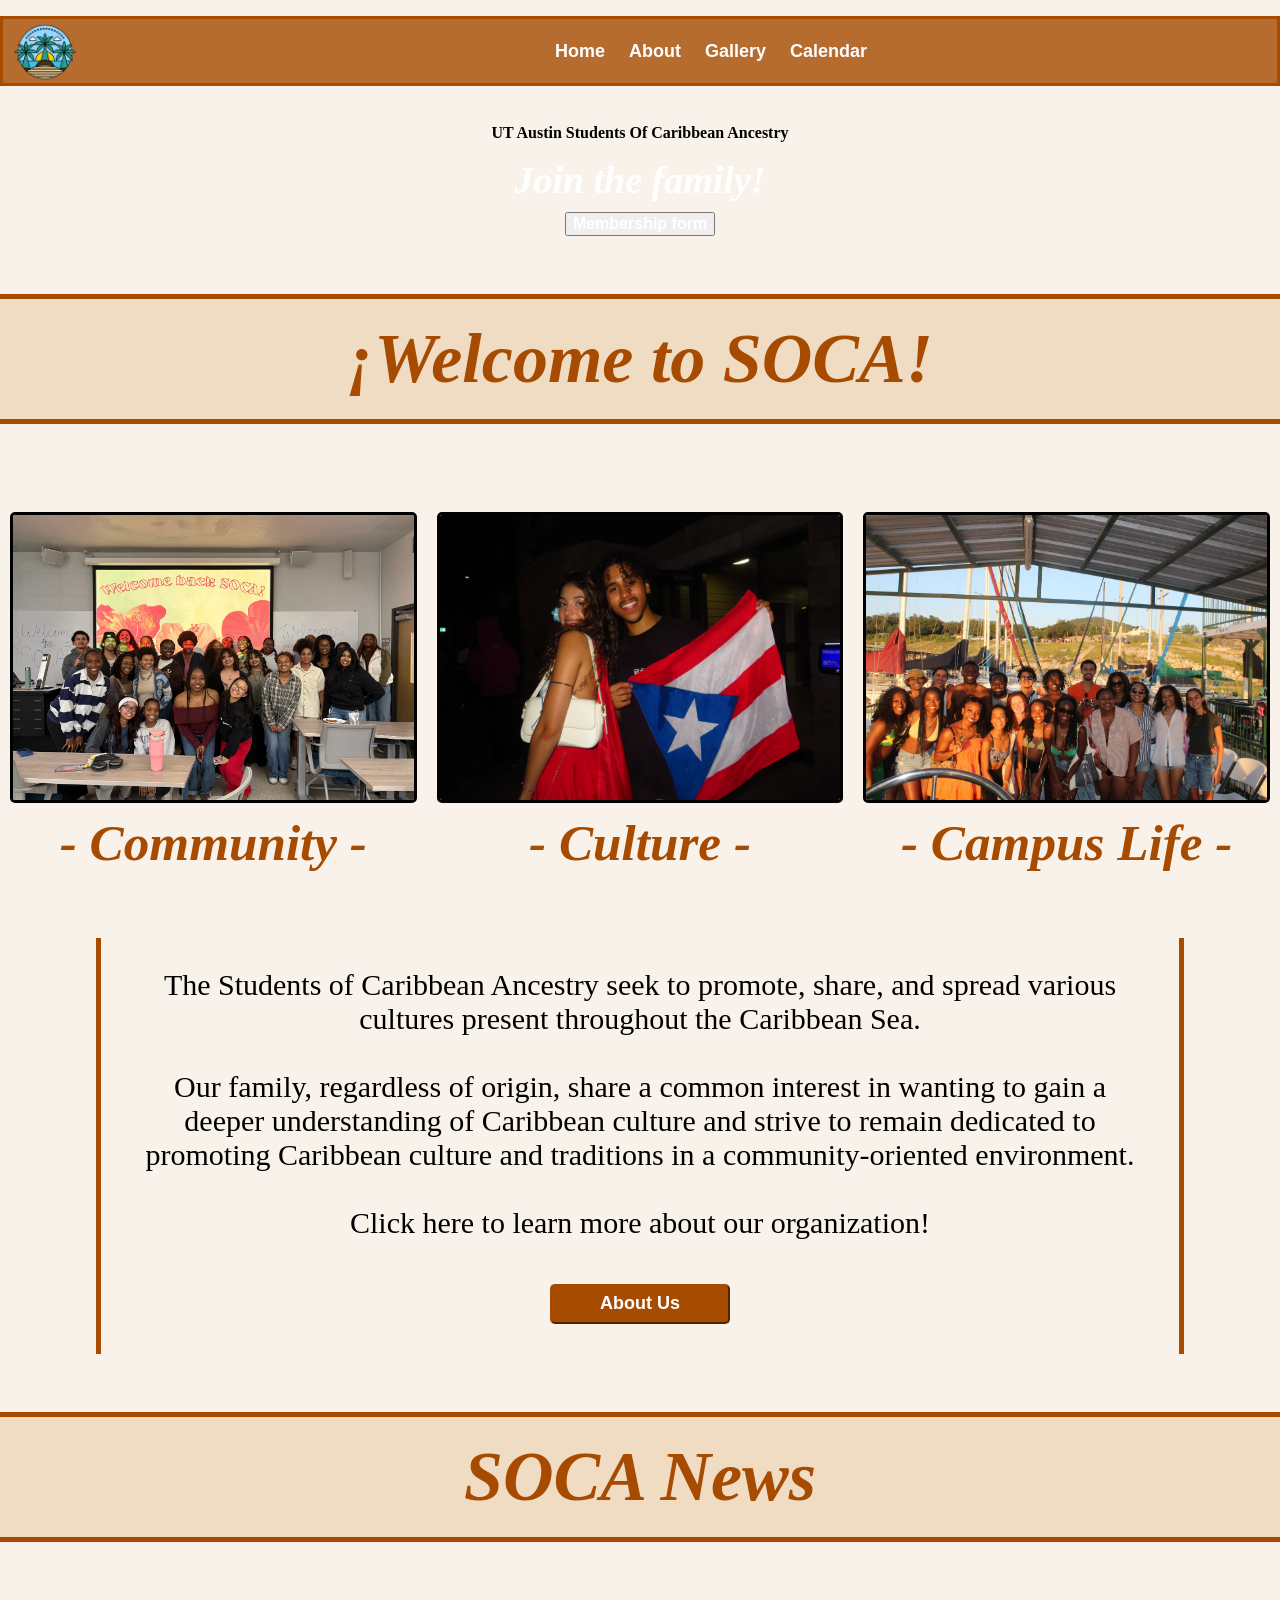
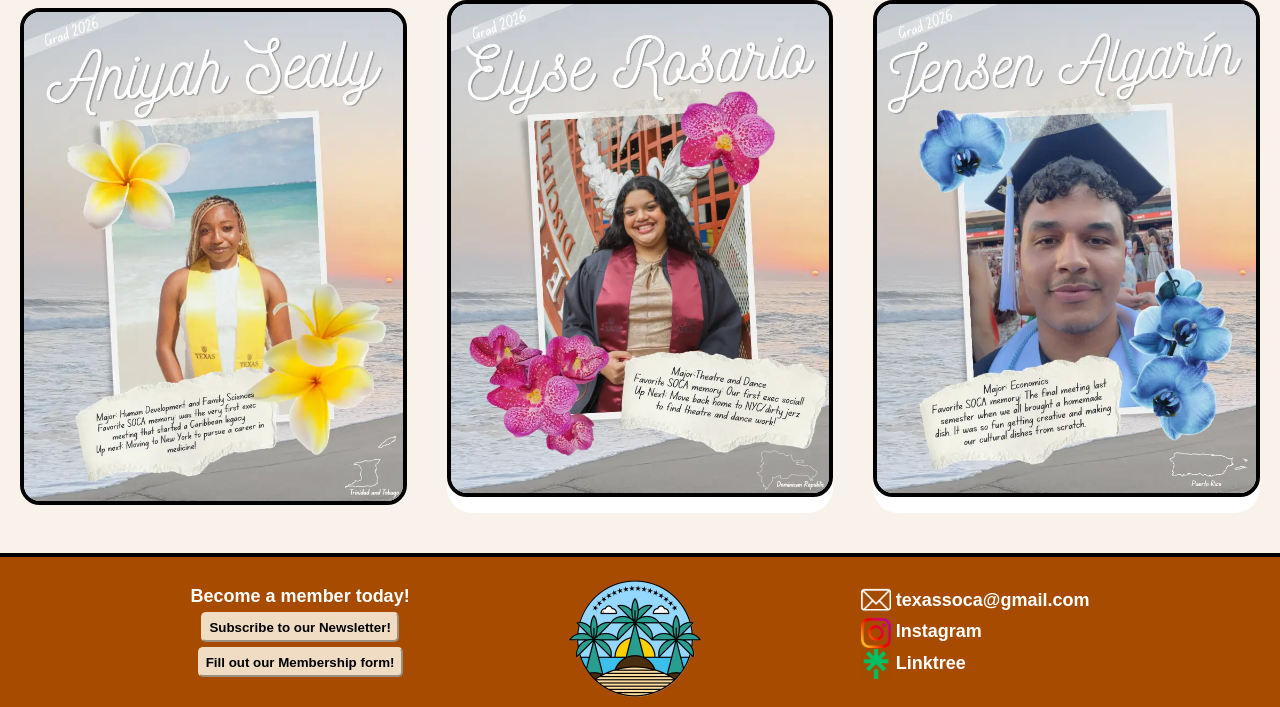
<file: Homepage.html>
<!DOCTYPE html>
<html lang="en">
<!--!defines the metadata, title, and decription of the website in the search engine... I think-->
<head>
    <meta charset="UTF-8"> 
    <meta name="viewport" content="width=device-width, initial-scale=1.0"/>
    <meta name="description" content="Official UT Austin website for the Students of Caribeean Ancestry organization!"/> <!--?idk if this works... meant to give a desc. to the page-->
    <title>UT Austin Students Of Caribbean Ancestry</title>
    <meta content="texassoca.org" property="og:title"/> <!--?idk how useful this is lowk-->
    <meta content="website" property="og:type"/>
    <link href="style.css" rel="stylesheet">
</head>
  <body>
    <!--!Navigation section of SOCA-->
    <nav class="navigation_bar"> 
        <!--TODO: Below is the logo for the navigation bar. Make it fit with CSS-->
        <a href="Homepage.html"><img src="Images/Icons/SOCAlogo.webp" width="50" height="50" alt="SOCA Logo" id="SOCA_logo_nav"></a>
        <p>
          <a href="Homepage.html">Home</a>
          <a href="Aboutpage.html">About</a>
          <!-- <a href="Eventspage.html">Events</a>  -->
          <a href="Gallerypage.html">Gallery</a>
          <a href="Calendarpage.html">Calendar</a>
        </p>
    </nav> 
    <!--!Main page photo, text, and button-->
    <section id="Main_photo">
      <p>
        <strong><br><br><br><br><br><br>UT Austin Students Of Caribbean Ancestry
      </p>
      <p id="text">Join the family!</p>
      <button><a href="https://docs.google.com/forms/d/e/1FAIpQLSfiRs3pIcf7lDTVJcWPeE6tTWsO0qMoafDamlDLLtkmfgeGCA/viewform" target="blank_" id="m_button">Membership form</a></button>
    </section>
    <!--!Welcome Section of SOCA-->
    <section class="Welcome">
      <h2 class="heading_bkg">&iexcl;Welcome to SOCA!</h2>
      <section class="Showcase">
        <figure class="Showcase1"><img src="Images/GBMs/GBM1pic-Sp2026.webp" alt="SOCA GMB #7" class="Community"/><figcaption class="caption"> - Community - </figcaption></figure>
        <figure class="Showcase2"><img src="Images/Events/SOCA PR.webp" alt="SOCA GMB #7" class="Culture"/><figcaption class="caption"> - Culture - </figcaption></figure>
        <figure class="Showcase3"><img src="Images/Events/BoatParty.webp" alt="SOCA GMB #7" class="Campus_life"/><figcaption class="caption"> - Campus Life - </figcaption></figure>
      </section>
      <p id="home_desc">The Students of Caribbean Ancestry seek to promote, 
        share, and spread various cultures present throughout the Caribbean Sea. 
        <br><br>Our family, regardless of origin, share a common interest in wanting to 
        gain a deeper understanding of Caribbean culture and strive to remain dedicated 
        to promoting Caribbean culture and traditions in a community-oriented environment. 
        <br><br>Click here to learn more about our organization!
        <br><br><button><a href="Aboutpage.html" id="button_text">About Us</a></button>
      </p>
    </section>
    <!--!SOCA News section of SOCA-->
    <h2 class="heading_bkg">SOCA News</h2>
    <section class="SOCA_News">
        <div class="Event1">
          <a href="https://www.instagram.com/aniyah.isadora/" target="blank_"><img src="Images/Events/Aniyah_Grad.webp" alt="SOCA GMB #7" class="Event_img"/></a>
        </div>
        <div class="Event2">
          <a href="https://www.instagram.com/elyse_shelli/" target="blank_"><img src="Images/Events/Elyse_Grad.webp" alt="SOCA GMB #7" class="Event_img"/></a>
          <p>
            <!--!change the class of the above image to "Event_desc" to add a description to the news image-->
            <!-- <strong>Spring GBM &#35;7</strong>
            <br><a href="https://www.google.com/maps/place/Parlin+Hall+%28PAR%29/@30.2849068,-97.7426824,17z/data=!3m1!4b1!4m6!3m5!1s0x8644b59d0ba292db:0x47117745a9dd7750!8m2!3d30.2849022!4d-97.7401075!16s%2Fg%2F11cmc3mf2m?entry=ttu&g_ep=EgoyMDI2MDMzMS4wIKXMDSoASAFQAw%3D%3D" target="_blank"><strong>Parlin Hall Room 1</strong></a> -->
          </p>
        </div>
        <div class="Event3">
          <a href="https://www.instagram.com/p/DXZjIsfDr-a/" target="blank_"><img src="Images/Events/Jenson_Grad.webp" alt="SOCA GMB #7" class="Event_img"/></a>
          <p>
            <!--!change the class of the above image to "Event_desc" to add a description to the news image-->
            <!-- <strong>Spring GBM &#35;7</strong>
            <br><a href="https://www.google.com/maps/place/Parlin+Hall+%28PAR%29/@30.2849068,-97.7426824,17z/data=!3m1!4b1!4m6!3m5!1s0x8644b59d0ba292db:0x47117745a9dd7750!8m2!3d30.2849022!4d-97.7401075!16s%2Fg%2F11cmc3mf2m?entry=ttu&g_ep=EgoyMDI2MDMzMS4wIKXMDSoASAFQAw%3D%3D" target="_blank"><strong>Parlin Hall Room 1</strong></a> -->
          </p>
        </div>
    </section>
    <!--!Membership Leaderboard Section of SOCA-->
    <!-- <section>
        <h2 class="heading_bkg">Membership Leaderboard</h2>
        <a href="https://commoninja.site/50e50503-81b2-4317-83ac-82561f84b684"><img src="Images/News/leaderboard image.png" id="mem-lbd"/></a>
    </section> -->
    <!--!Footer section of SOCA-->
    <footer class="footer">
      <p id="buttons">Become a member today! 
        <br><button><a href="https://gmail.us11.list-manage.com/subscribe?u=b5dd3a815d8181be02d828925&id=25b40e7dc7" target="blank_">Subscribe to our Newsletter!</a></button>
        <br><button><a href="https://docs.google.com/forms/d/e/1FAIpQLSfiRs3pIcf7lDTVJcWPeE6tTWsO0qMoafDamlDLLtkmfgeGCA/viewform" target="blank_">Fill out our Membership form!</a></button>
      </p>
      <img src="Images/Icons/SOCAlogo.webp" id="SOCA_logo_foot"/>
      <p id="social"> 
        <a href="https://mail.google.com/mail/u/0/?fs=1&tf=cm&source=mailto&to=texassoca@gmail.com" target="_blank"><img src="Images/Icons/email-SOCA.webp"  class="socials_logo"/>texassoca@gmail.com</a>
        <br><a href="https://www.instagram.com/texas.soca/" target="_blank"><img src="Images/Icons/Instagram-SOCA.webp"  class="socials_logo"/>Instagram</a>
        <br><a href="https://linktr.ee/texassoca?utm_source=ig&utm_medium=social&utm_content=link_in_bio" target="_blank"><img src="Images/Icons/linktree-SOCA.webp"  class="socials_logo"/>Linktree</a>
      </p>
    </footer>
  </body>
</html>
</file>
<file: style.css>
/* #region General Website CSS */

    /* #region Navigation bar for the website*/
        .navigation_bar{
            background-color: #a64b00cd;
            width: 100%;
            position: fixed;
            border: 3px solid #a64b00;
            display: flex;
            justify-content: center;
            align-items: center;
            z-index: 1000;
            box-sizing: border-box;
            height: 70px;
        }

        .navigation_bar p{
            display: flex;
            font-size: clamp(1px, 3vw, 18px);
            gap: 10%;
            align-items: center;
            margin: auto;
        }

        .navigation_bar a{
            text-decoration: none;
            color: white;
            font-family: "Montserrat", sans-serif;
            font-weight: 700;
        }

        .navigation_bar a:hover{
            color: green;
        }

        #SOCA_logo_nav{
            display: block;
            width: 70px;
            height: 70px;
            padding: 10%;
            margin-bottom: 5px;
        }

        #SOCA_logo_nav:hover{
            transform: scale(1.05);
        }
    /* #endregion Nav bar */

    /* #region Body for website*/
        body{
            background: #F8F2EB  center / cover no-repeat;
            text-align: center;
            margin: 0;
        }
    /* #endregion Body for website */
    
    /* #region Headings for the website pages*/
        .heading_bkg{
            font-size: clamp(35px, 10vw, 70px);
            font-weight: bolder;
            background-color: rgb(239, 220, 195);
            color: #a64b00;
            font-style: italic;
            height: 130px;
            align-items: center;
            justify-content: center;
            display: flex;
            border-top: 5px solid #a64b00;
            border-bottom: 5px solid #a64b00;
            box-sizing: border-box;
        }

        .lead_heading_bkg{
            font-size: clamp(30px, 3vw, 50px);
            font-style: italic;
            font-weight: bolder;
            color: white;
            height: 250px;
            align-items: center;
            justify-content: center;
            display: flex;
            background:  linear-gradient(rgba(0,0,0,.5), rgba(0,0,0,.5)), url("Images/Page_Images/HeadingPhoto.webp") 50% / cover;
            border: 3px solid black;
            margin: 0 0 20px 0;
            box-sizing: border-box;
        }

    /* #endregion Headings for the website pages */

    /* #region Footer for website*/
        .footer{
            background-color: #a64b00;
            display: flex;
            justify-content: space-evenly;
            align-items: center;
            padding: 0 40px;
            font-size: clamp(3px, 3vw, 24px);
            flex-wrap: wrap;
            border-top: 4px solid black;
            margin-top: 20px;
            box-sizing: border-box;
        }

        .footer p{
            
            color: rgb(255, 255, 255);
        }

        #buttons{
            font-family: "Montserrat", sans-serif;
            font-weight: 700;
            font-size: clamp(1px, 3vw, 18px);
        }

        #buttons a{
            text-decoration: none;
            color: black;
            font-family: "Montserrat", sans-serif;
            font-weight: bold;
        }

        #buttons button{
            height: 30px;
            background-color: rgb(239, 220, 195) ; 
            border-color: rgb(239, 220, 195)  ;
            margin-top: 5px;
            border-radius: 5px;
        }

        #buttons button:hover{
            transform: scale(1.05);
        }

        #SOCA_logo_foot{
            vertical-align: middle;
            max-width: 150px;
        }

        .socials_logo{
            vertical-align: middle;
            max-width: 30px;
            margin-right: 5px;
        }

        #social{
            text-align: left;
        
        }

        #social a{
            text-decoration: none;
            color: rgb(255, 255, 255);
            font-family: "Montserrat", sans-serif;
            font-weight: 700;
            font-size: clamp(1px, 3vw, 18px);
        }

        #social img:hover{
            transform: scale(1.05)
        }

    /* #endregion footer */

/* #endregion End General Website CSS */

/* #region Home Page */

    /* #region Heading photo, text, and button*/
        .Main_photo{
            width: 100%;
            aspect-ratio: 16/8;
            display: flex;
            flex-direction: column;
            justify-content: center;
            align-items: center;

            background:  linear-gradient(rgba(0,0,0,.5), rgba(0,0,0,.5)), url("Images/Events/IMG_1799.webp") 50% / cover;
        }

        /**Adds some spacing between the text*/
        #main_text{
            margin-top: 10px;
            margin-bottom: 0px;
            font: bolder;
            color: white;
            font-size: clamp(16px, 3vw, 60px);          
            font-family: "Montserrat", sans-serif;
            font-weight: bold;
        }

         /** "Join the family!" text */
            #text{
                font-size: clamp(16px, 3vw, 38px);
                margin-bottom: 10px;
                color: white;
                font-style: italic;
                font-weight: bold;
                margin-top: 7px;
            }

    /* #region Main heading button */
            #m_button{
                text-decoration: none;
                color: white;
                font-family: "Montserrat", sans-serif;
                font-weight: bold;
                font-size: clamp(16px, 2.4vw, 16px);
            }

            .Main_photo button{
                background-color: #a64b00;
                border-color: #a64b00;
                height: 40px;
                border-radius: 5px;
                width: 180px;
                margin-top: 10px;
                margin-bottom: 10px;
            }

            .Main_photo button:hover{
                transform:scale(1.05);
            }
            
        /* #endregion Main heading button */

    /* #endregion Heading photo, text, and button*/
        
    /* #region Welcome Section */

        /* #region Images */
            .Showcase{
                display: flex;
                justify-content: center;
                align-items: center;
                /* flex-wrap: wrap; */
            }

            .caption{
                font-size: clamp(2px, 4vw, 60px);
                font-weight: 700;
                margin-top: 10px;
                color:#a64b00;
                font-style: italic;
            }

            /**Shrinks the full-size images to fit within the space I want them to: 3 per line*/
            .Showcase1, .Showcase2, .Showcase3{
                width: 100%;
                aspect-ratio: 7/5;
                margin-top: 30px;
                margin-left: 10px;
                margin-right: 10px;
            }

            .Culture, .Community, .Campus_life{
                width: 100%;
                max-width: 500px;
                height: 100%;
                border-radius: 5px;
                display: flex;
                object-fit: cover;
                border: 3px solid black;
                box-sizing: border-box;
                margin: auto;
            }
        /* #endregion Images */
        
        /* #region description-text */
            #home_desc{
                padding: 30px;
                border-left: 5px solid#a64b00;
                border-right: 5px solid #a64b00;
                margin: auto;
                width: 85%;
                font-size: clamp(10px, 3vw, 30px);
                margin-top: 50px;
                box-sizing: border-box;
                font-weight: normal;
            }

            .Welcome button{
                background-color: #a64b00;
                border-color: #a64b00;
                height: 40px;
                border-radius: 5px;
                width: 180px;
                margin-top: 10px;
            }

            .Welcome button:hover{
                transform:scale(1.05);
            }

            #button_text{
                text-decoration: none;
                color: white;
                font-family: "Montserrat", sans-serif;
                font-weight: bold;
                font-size: clamp(1px, 3vw, 18px);
            }
        /* #endregion description-text */
    
    /* #endregion Welcome Section */
        
    /* #region SOCA News */
        .SOCA_News{
            display: flex;
            justify-content: center;
            align-items: center;
            /* flex-wrap: wrap; */
            box-sizing: border-box;
        }

        .Event1, .Event2, .Event3{
            background-color: white;
            width: 500px;
            aspect-ratio: 7/9;
            border-radius: 25px;
            margin-left: 20px;
            margin-right: 20px;
            margin-bottom: 20px;
        }

        .Event_img{
            width: 100%;
            height: 100%;
            border-radius: 20px;
            display: block;
            object-fit: cover;
            border: 4px solid black;
            box-sizing: border-box;
        }

        .Event_img:hover{
            border: 5px solid black;
            transform:scale(1.05);
        }

        /** Used when you want to add a description to an image: compresses the image to give space for desc*/
        .Event_desc{
            width: 100%;
            height: 70%;
            border-top-left-radius: 20px;
            border-top-right-radius: 20px;
        }

    /* #endregion SOCA News */

    /* #region Membership Leaderboard */ /*!Currently Inactive*/
        /* #mem-lbd{
        height: 100%;
        width: 90%;
        max-width: 800px;
        border-radius: 15px;
        border: 4px solid black;
        margin-bottom: 20px;
        } */

    /* #endregion Membership Leaderboard */

/* #endregion End Home Page */

/* #region About Us Page */

    /* #region About Us image and desc */
        .SOCA_background{
        display:inline-flex;
        justify-content: center;
        gap: 15px;
        margin-top: 20px;
        flex-wrap: wrap;
        }

        #SB_pic{
            border: 4px solid black;
            border-radius: 25px;
            width: 70%;
            max-width: 750px;
            aspect-ratio: 16/11;
            box-sizing: border-box;
            object-fit: fill;
            
        }    
    
        #SB_desc{
            width: 70%;
            max-width: 500px;
            padding: 10px;
            border-left: 4px solid #a64b00;
            border-right: 4px solid #a64b00;
            font-size: clamp(6px, 2.8vw, 20px);
            
            margin: auto;
        }

        /**Adds a link to Briana's instagram in the about text*/
        #linkylink{
            text-decoration: none;
            color: #a64b00;
            font-weight: bold;
        }

        /* #region Button for the membership interest form */
            .btn{
                width: 200px;
                height: 40px;
                background-color:#a64b00;
                border-color:#a64b00;
                border-radius: 5px;
            }

            .btn:hover{
                transform: scale(1.05);
            }

            .btn a{
                text-decoration: none;
                color: white;
                font-family: "Montserrat", sans-serif;
                font-weight: bold;
                font-size: clamp(1px, 3vw, 14px);
            }
        /* #endregion Button for the membership interest form */
    
    /* #endregion About Us description */

    /* #region About us Exec board */
        .Exec_Card{
            background-color: white;
            width: 100%;
            max-width: 350px;
            aspect-ratio: 7/11;
            border-radius: 25px;
            border: 4px solid black; 
            margin-left: 10px;
            margin-right: 10px;
            font-size: clamp(1px, 2.5vw, 22px);
            font-family:'Franklin Gothic Medium', 'Arial Narrow', Arial, sans-serif;
        }

        .Executive{
            width: 100%;
            height: 65%;
            border-top-left-radius: 20px;
            border-top-right-radius: 20px;
            border-bottom: 4px solid black;
            box-sizing: border-box;
        }

        /**My images are too small for the transform for some reason so ima deal with that later*/
        /* .Exec_Card:hover{
                border: 5px solid black;
                transform:scale(1.05);

            } */

        .Exec_Section1, .Exec_Section2, .Exec_Section3, .Exec_Section4{
            display: flex;
            justify-content: center;
            margin-bottom: 20px;
        }

    /* #endregion About us Exec board */

/* #endregion About Page */

/* #region Events Page */ /*!Currently Inactive*/
    .SOCA_P_Events{
            display: flex;
            justify-content: center;
            align-items: center;
            flex-wrap: wrap;
        }

        .P-Event1, .P-Event2, .P-Event3, .P-Event4, .P-Event5, .P-Event6{
            background-color: white;
            width: 400px;
            aspect-ratio: 7/9;
            border-radius: 25px;
            border: 4px solid black;
            margin-left: 10px;
            margin-right: 10px;
            margin-bottom: 20px;
        }

        .P-Event_img{
            width: 100%;
            height: 100%;
            border-radius: 20px;
            display: block;
        }

        .P-Event_desc{
            width: 100%;
            height: 70%;
            border-top-left-radius: 20px;
            border-top-right-radius: 20px;
        }
/* #endregion Events Page */

/* #region Gallery Page */

    .G_photo{
        border: 4px solid black;
        border-radius: 25px;
        width: 90%;
        box-sizing: border-box;
    }

    /*Adds a little slack to the bottom of the page after the last gallery picture*/
    #final_photo{
        margin-bottom: 10px;
    }

/* #endregion Gallery Page */

/* #region Calendar Page */

    #cal_text{
        font-size: clamp(1px, 3vw, 40px);
    }

    #calendar{ 
        margin: auto;
        max-width: 800px;
        max-height: 800px;
        padding: 10px;
        aspect-ratio: 1/1;
        width: 100%;
        box-sizing: border-box;
    }
    
/* #endregion Calendar Page */
</file>
